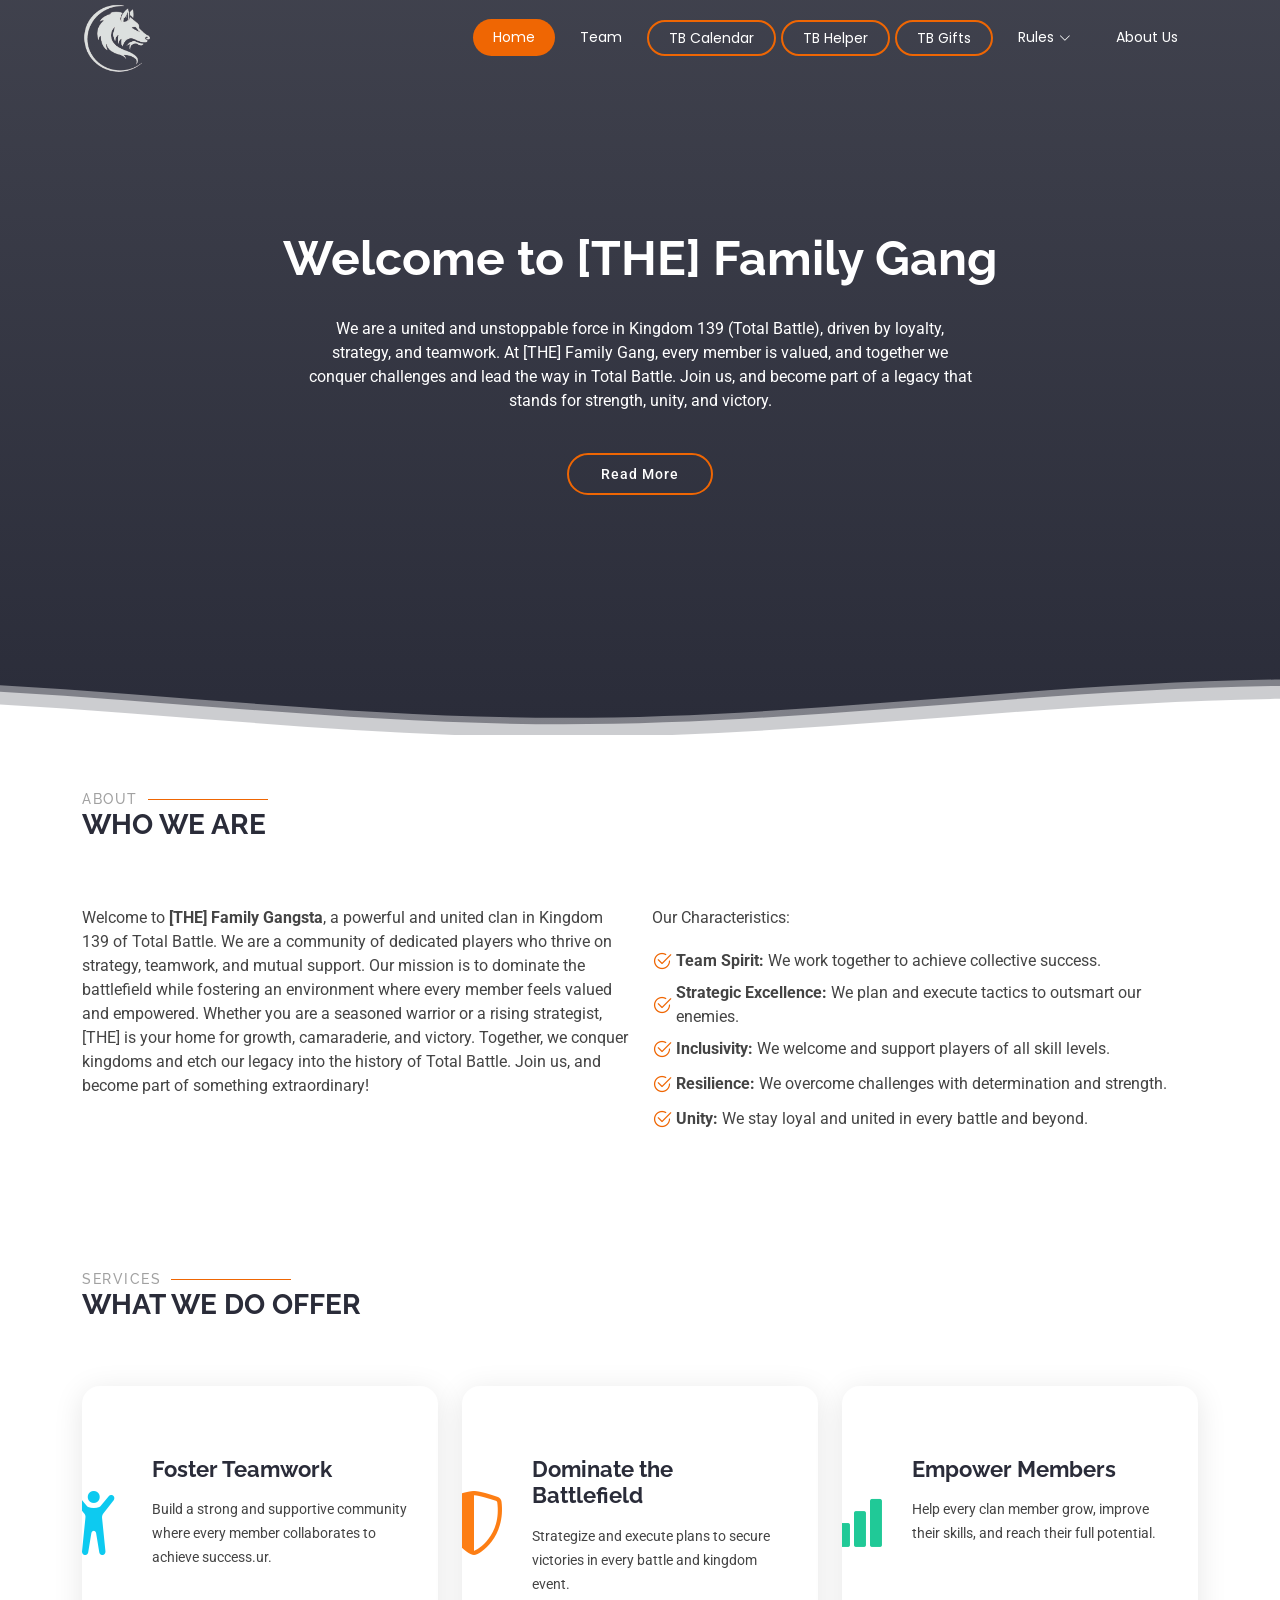
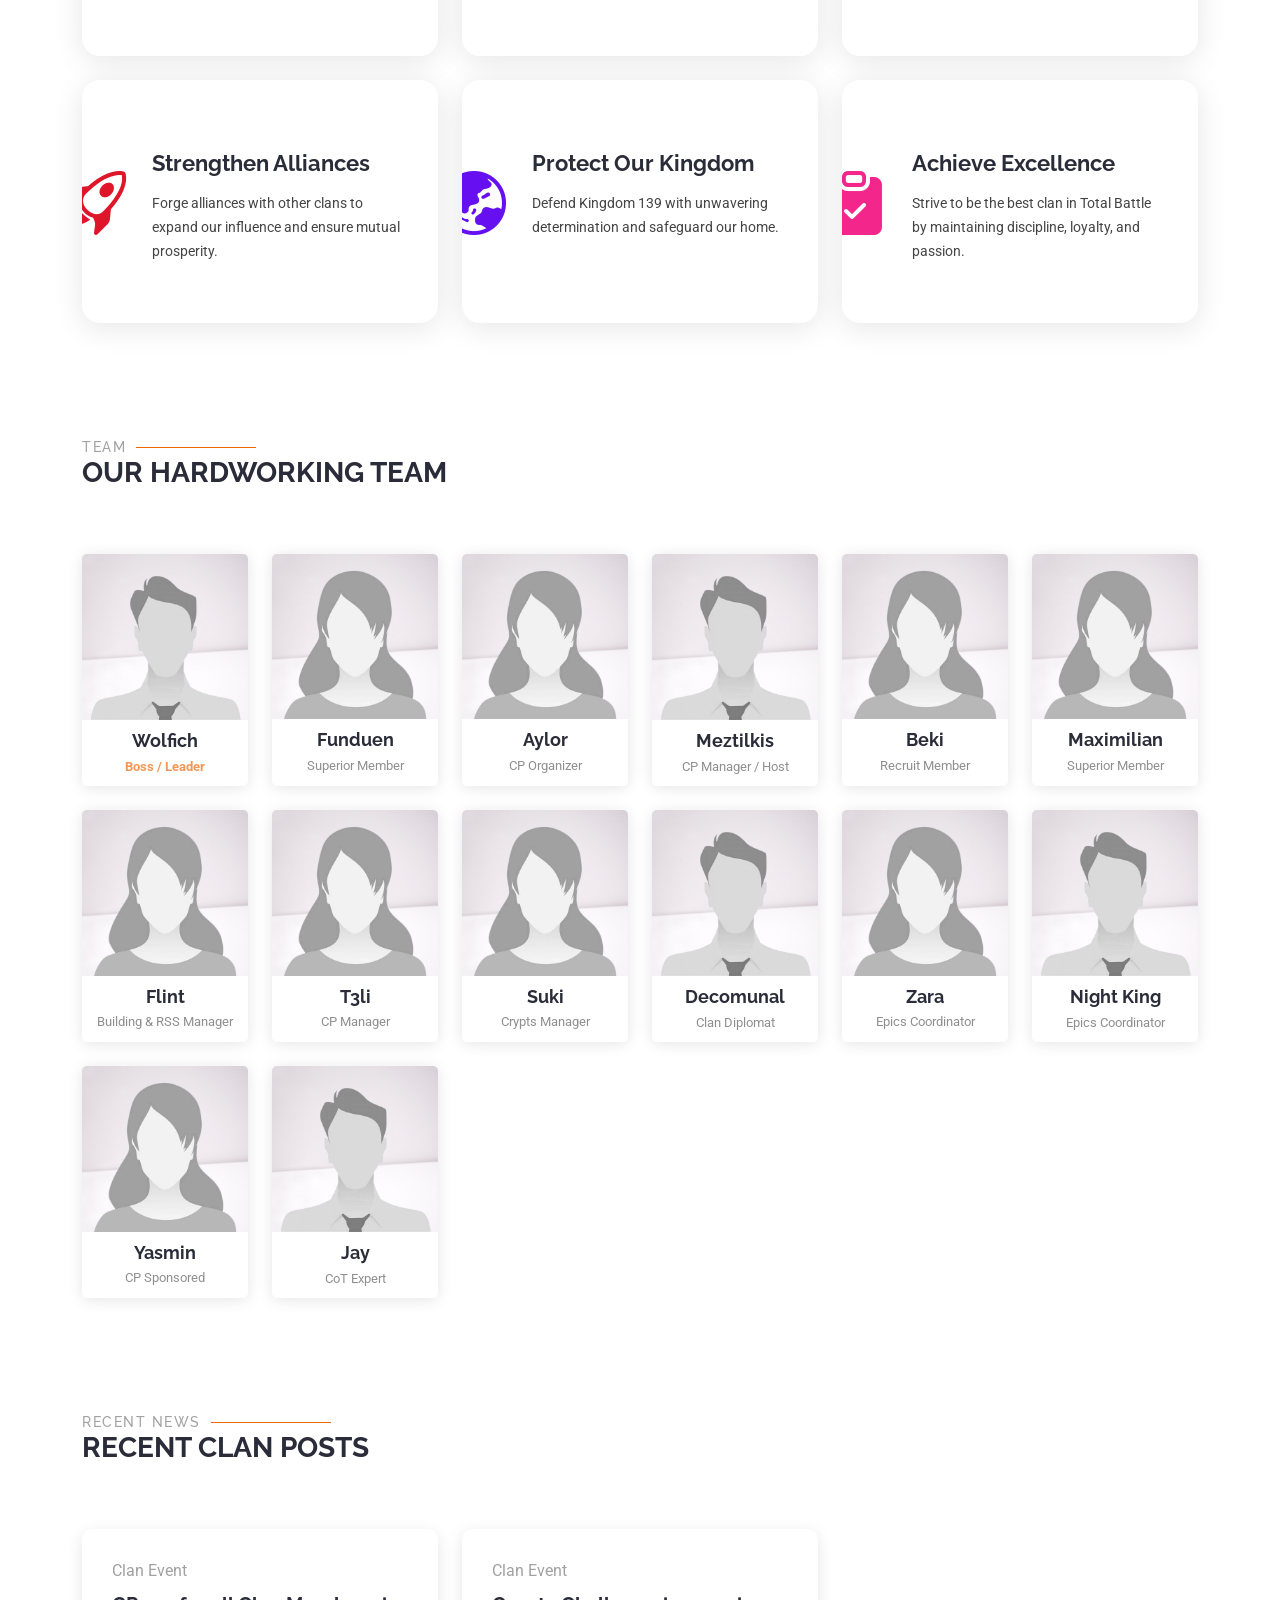
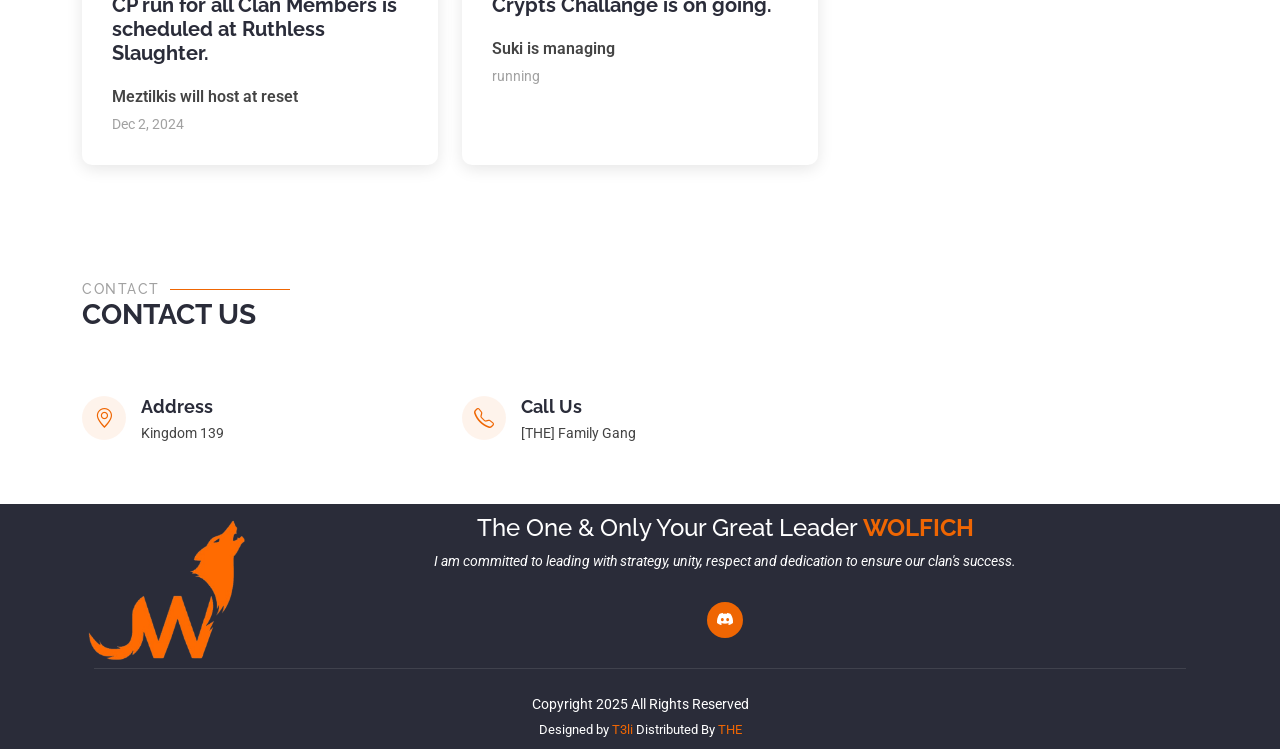
<file: index.html>
<!DOCTYPE html>
<html lang="en">

<head>
  <meta charset="utf-8">
  <meta content="width=device-width, initial-scale=1.0" name="viewport">
  <title>[THE] Family Gangsta</title>

  <!-- Favicons -->
  <link href="assets/img/favicon.png" rel="icon">

  <!-- Fonts -->
  <link href="https://fonts.googleapis.com" rel="preconnect">
  <link href="https://fonts.gstatic.com" rel="preconnect" crossorigin>
  <link href="https://fonts.googleapis.com/css2?family=Roboto:ital,wght@0,100;0,300;0,400;0,500;0,700;0,900;1,100;1,300;1,400;1,500;1,700;1,900&family=Poppins:ital,wght@0,100;0,200;0,300;0,400;0,500;0,600;0,700;0,800;0,900;1,100;1,200;1,300;1,400;1,500;1,600;1,700;1,800;1,900&family=Raleway:ital,wght@0,100;0,200;0,300;0,400;0,500;0,600;0,700;0,800;0,900;1,100;1,200;1,300;1,400;1,500;1,600;1,700;1,800;1,900&display=swap" rel="stylesheet">

  <!-- Vendor CSS Files -->
  <link href="assets/vendor/bootstrap/css/bootstrap.min.css" rel="stylesheet">
  <link href="assets/vendor/bootstrap-icons/bootstrap-icons.css" rel="stylesheet">
  <link href="assets/vendor/animate.css/animate.min.css" rel="stylesheet">

  <link href="assets/css/main.css" rel="stylesheet">
	
<script src="https://code.jquery.com/jquery-3.6.0.min.js"></script>  <!-- jQuery -->
</head>
<style>
.menubtn { line-height: 1.2;border: 2px solid var(--accent-color);}
</style>
<body class="index-page">

  <div id="menubar"></div>

  <main class="main">

    <!-- Hero Section -->
    <section id="hero" class="hero section dark-background">

      <div id="hero-carousel" data-bs-interval="5000" class="container carousel carousel-fade" data-bs-ride="carousel">

        <!-- Slide 1 -->
        <div class="carousel-item active">
          <div class="carousel-container">
            <h2 class="animate__animated animate__fadeInDown">Welcome to [THE] Family Gang</h2>
            <p class="animate__animated animate__fadeInUp">We are a united and unstoppable force in Kingdom 139 (Total Battle), driven by loyalty, strategy, and teamwork. At [THE] Family Gang, every member is valued, and together we conquer challenges and lead the way in Total Battle. Join us, and become part of a legacy that stands for strength, unity, and victory.</p>
            <a href="#about" class="btn-get-started animate__animated animate__fadeInUp scrollto">Read More</a>
          </div>
        </div>	
      </div>

      <svg class="hero-waves" xmlns="http://www.w3.org/2000/svg" xmlns:xlink="http://www.w3.org/1999/xlink" viewBox="0 24 150 28 " preserveAspectRatio="none">
        <defs>
          <path id="wave-path" d="M-160 44c30 0 58-18 88-18s 58 18 88 18 58-18 88-18 58 18 88 18 v44h-352z"></path>
        </defs>
        <g class="wave1">
          <use xlink:href="#wave-path" x="50" y="3"></use>
        </g>
        <g class="wave2">
          <use xlink:href="#wave-path" x="50" y="0"></use>
        </g>
        <g class="wave3">
          <use xlink:href="#wave-path" x="50" y="9"></use>
        </g>
      </svg>

    </section><!-- /Hero Section -->

    <!-- About Section -->
    <section id="about" class="about section">

      <!-- Section Title -->
      <div class="container section-title" data-aos="fade-up">
        <h2>About</h2>
        <p>Who we are</p>
      </div><!-- End Section Title -->

      <div class="container">

        <div class="row gy-4">
			
			<div class="col-lg-6" data-aos="fade-up" data-aos-delay="200">
            <p>Welcome to <b>[THE] Family Gangsta</b>, a powerful and united clan in Kingdom 139 of Total Battle. We are a community of dedicated players who thrive on strategy, teamwork, and mutual support. Our mission is to dominate the battlefield while fostering an environment where every member feels valued and empowered. Whether you are a seasoned warrior or a rising strategist, [THE] is your home for growth, camaraderie, and victory. Together, we conquer kingdoms and etch our legacy into the history of Total Battle. Join us, and become part of something extraordinary!</p>
            <!-- <a href="#" class="read-more"><span>Read More</span><i class="bi bi-arrow-right"></i></a>  -->
          </div>
			
          <div class="col-lg-6 content" data-aos="fade-up" data-aos-delay="100">
            <p>
              Our Characteristics:
            </p>
            <ul>
              <li><i class="bi bi-check2-circle"></i> <span><b>Team Spirit:</b> We work together to achieve collective success.</span></li>
              <li><i class="bi bi-check2-circle"></i> <span><b>Strategic Excellence:</b> We plan and execute tactics to outsmart our enemies.</span></li>
              <li><i class="bi bi-check2-circle"></i> <span><b>Inclusivity:</b> We welcome and support players of all skill levels.</span></li>
              <li><i class="bi bi-check2-circle"></i> <span><b>Resilience:</b> We overcome challenges with determination and strength.</span></li>
              <li><i class="bi bi-check2-circle"></i> <span><b>Unity:</b> We stay loyal and united in every battle and beyond.</span></li>
            </ul>
          </div>

          

        </div>

      </div>

    </section><!-- /About Section -->


    <!-- Services Section -->
    <section id="services" class="services section">

      <!-- Section Title -->
      <div class="container section-title" data-aos="fade-up">
        <h2>Services</h2>
        <p>What we do offer</p>
      </div><!-- End Section Title -->

      <div class="container">

        <div class="row gy-4">

          <div class="col-lg-4 col-md-6" data-aos="fade-up" data-aos-delay="100">
            <div class="service-item  position-relative">
              <div class="icon">
                <i class="bi bi-person-arms-up" style="color: #0dcaf0;"></i>
              </div>
              <a href="service-details.html" class="stretched-link">
                <h3>Foster Teamwork</h3>
              </a>
              <p>Build a strong and supportive community where every member collaborates to achieve success.ur.</p>
            </div>
          </div><!-- End Service Item -->

          <div class="col-lg-4 col-md-6" data-aos="fade-up" data-aos-delay="200">
            <div class="service-item position-relative">
              <div class="icon">
                <i class="bi bi-shield-shaded" style="color: #fd7e14;"></i>
              </div>
              <a href="service-details.html" class="stretched-link">
                <h3>Dominate the Battlefield</h3>
              </a>
              <p>Strategize and execute plans to secure victories in every battle and kingdom event.</p>
            </div>
          </div><!-- End Service Item -->

          <div class="col-lg-4 col-md-6" data-aos="fade-up" data-aos-delay="300">
            <div class="service-item position-relative">
              <div class="icon">
                <i class="bi bi-reception-4" style="color: #20c997;"></i>
              </div>
              <a href="service-details.html" class="stretched-link">
                <h3>Empower Members</h3>
              </a>
              <p>Help every clan member grow, improve their skills, and reach their full potential.</p>
            </div>
          </div><!-- End Service Item -->

          <div class="col-lg-4 col-md-6" data-aos="fade-up" data-aos-delay="400">
            <div class="service-item position-relative">
              <div class="icon">
                <i class="bi bi-rocket-takeoff" style="color: #df1529;"></i>
              </div>
              <a href="service-details.html" class="stretched-link">
                <h3>Strengthen Alliances</h3>
              </a>
              <p>Forge alliances with other clans to expand our influence and ensure mutual prosperity.</p>
            </div>
          </div><!-- End Service Item -->

          <div class="col-lg-4 col-md-6" data-aos="fade-up" data-aos-delay="500">
            <div class="service-item position-relative">
              <div class="icon">
                <i class="bi bi-globe-asia-australia" style="color: #6610f2;"></i>
              </div>
              <a href="service-details.html" class="stretched-link">
                <h3>Protect Our Kingdom</h3>
              </a>
              <p>Defend Kingdom 139 with unwavering determination and safeguard our home.</p>
            </div>
          </div><!-- End Service Item -->

          <div class="col-lg-4 col-md-6" data-aos="fade-up" data-aos-delay="600">
            <div class="service-item position-relative">
              <div class="icon">
                <i class="bi bi-clipboard-check-fill" style="color: #f3268c;"></i>
              </div>
              <a href="service-details.html" class="stretched-link">
                <h3>Achieve Excellence</h3>
              </a>
              <p>Strive to be the best clan in Total Battle by maintaining discipline, loyalty, and passion.</p>
            </div>
          </div><!-- End Service Item -->

        </div>

      </div>

    </section><!-- /Services Section -->

   

    
    <!-- Team Section -->
    <section id="team" class="team section">

      <!-- Section Title -->
      <div class="container section-title" data-aos="fade-up">
        <h2>Team</h2>
        <p>Our Hardworking Team</p>
      </div><!-- End Section Title -->

      <div class="container">

        <div class="row gy-4">

          <div class="col-lg-2 col-md-6 d-flex align-items-stretch" data-aos="fade-up" data-aos-delay="100">
            <div class="team-member">
              <div class="member-img">
                <img src="assets/img/team/1.png" class="img-fluid" alt="">
              </div>
              <div class="member-info">
                <h4>Wolfich</h4>
                <span style="color:#ef6603ad"><b>Boss / Leader</b></span>
              </div>
            </div>
          </div><!-- End Team Member -->

          <div class="col-lg-2 col-md-6 d-flex align-items-stretch" data-aos="fade-up" data-aos-delay="200">
            <div class="team-member">
              <div class="member-img">
                <img src="assets/img/team/2.png" class="img-fluid" alt="">
              </div>
              <div class="member-info">
                <h4>Funduen</h4>
                <span>Superior Member</span>
              </div>
            </div>
          </div><!-- End Team Member -->

          <div class="col-lg-2 col-md-6 d-flex align-items-stretch" data-aos="fade-up" data-aos-delay="300">
            <div class="team-member">
              <div class="member-img">
                <img src="assets/img/team/2.png" class="img-fluid" alt="">
              </div>
              <div class="member-info">
                <h4>Aylor</h4>
                <span>CP Organizer</span>
              </div>
            </div>
          </div><!-- End Team Member -->

          <div class="col-lg-2 col-md-6 d-flex align-items-stretch" data-aos="fade-up" data-aos-delay="400">
            <div class="team-member">
              <div class="member-img">
                <img src="assets/img/team/1.png" class="img-fluid" alt="">
              </div>
              <div class="member-info">
                <h4>Meztilkis</h4>
                <span>CP Manager / Host</span>
              </div>
            </div>
          </div><!-- End Team Member -->
		  <div class="col-lg-2 col-md-6 d-flex align-items-stretch" data-aos="fade-up" data-aos-delay="400">
            <div class="team-member">
              <div class="member-img">
                <img src="assets/img/team/2.png" class="img-fluid" alt="">
              </div>
              <div class="member-info">
                <h4>Beki</h4>
                <span>Recruit Member</span>
              </div>
            </div>
          </div><!-- End Team Member -->
		  <div class="col-lg-2 col-md-6 d-flex align-items-stretch" data-aos="fade-up" data-aos-delay="400">
            <div class="team-member">
              <div class="member-img">
                <img src="assets/img/team/2.png" class="img-fluid" alt="">
              </div>
              <div class="member-info">
                <h4>Maximilian</h4>
                <span>Superior Member</span>
              </div>
            </div>
          </div><!-- End Team Member -->
		  <div class="col-lg-2 col-md-6 d-flex align-items-stretch" data-aos="fade-up" data-aos-delay="400">
            <div class="team-member">
              <div class="member-img">
                <img src="assets/img/team/2.png" class="img-fluid" alt="">
              </div>
              <div class="member-info">
                <h4>Flint</h4>
                <span>Building & RSS Manager</span>
              </div>
            </div>
          </div><!-- End Team Member -->
		  <div class="col-lg-2 col-md-6 d-flex align-items-stretch" data-aos="fade-up" data-aos-delay="400">
            <div class="team-member">
              <div class="member-img">
                <img src="assets/img/team/2.png" class="img-fluid" alt="">
              </div>
              <div class="member-info">
                <h4>T3li</h4>
                <span>CP Manager</span>
              </div>
            </div>
          </div><!-- End Team Member -->
		  <div class="col-lg-2 col-md-6 d-flex align-items-stretch" data-aos="fade-up" data-aos-delay="400">
            <div class="team-member">
              <div class="member-img">
                <img src="assets/img/team/2.png" class="img-fluid" alt="">
              </div>
              <div class="member-info">
                <h4>Suki</h4>
                <span>Crypts Manager</span>
              </div>
            </div>
          </div><!-- End Team Member -->
		  <div class="col-lg-2 col-md-6 d-flex align-items-stretch" data-aos="fade-up" data-aos-delay="400">
            <div class="team-member">
              <div class="member-img">
                <img src="assets/img/team/1.png" class="img-fluid" alt="">
              </div>
              <div class="member-info">
                <h4>Decomunal</h4>
                <span>Clan Diplomat</span>
              </div>
            </div>
          </div><!-- End Team Member -->
		  <div class="col-lg-2 col-md-6 d-flex align-items-stretch" data-aos="fade-up" data-aos-delay="400">
            <div class="team-member">
              <div class="member-img">
                <img src="assets/img/team/2.png" class="img-fluid" alt="">
              </div>
              <div class="member-info">
                <h4>Zara</h4>
                <span>Epics Coordinator</span>
              </div>
            </div>
          </div><!-- End Team Member -->
		  <div class="col-lg-2 col-md-6 d-flex align-items-stretch" data-aos="fade-up" data-aos-delay="400">
            <div class="team-member">
              <div class="member-img">
                <img src="assets/img/team/1.png" class="img-fluid" alt="">
              </div>
              <div class="member-info">
                <h4>Night King</h4>
                <span>Epics Coordinator</span>
              </div>
            </div>
          </div><!-- End Team Member -->
		  <div class="col-lg-2 col-md-6 d-flex align-items-stretch" data-aos="fade-up" data-aos-delay="400">
            <div class="team-member">
              <div class="member-img">
                <img src="assets/img/team/2.png" class="img-fluid" alt="">
              </div>
              <div class="member-info">
                <h4>Yasmin</h4>
                <span>CP Sponsored</span>
              </div>
            </div>
          </div><!-- End Team Member -->
		  <div class="col-lg-2 col-md-6 d-flex align-items-stretch" data-aos="fade-up" data-aos-delay="400">
            <div class="team-member">
              <div class="member-img">
                <img src="assets/img/team/1.png" class="img-fluid" alt="">
              </div>
              <div class="member-info">
                <h4>Jay</h4>
                <span>CoT Expert</span>
              </div>
            </div>
          </div><!-- End Team Member -->

        </div>

      </div>

    </section><!-- /Team Section -->

    <!-- Recent Posts Section -->
    <section id="recent-news" class="recent-posts section">

      <!-- Section Title -->
      <div class="container section-title" data-aos="fade-up">
        <h2>Recent News</h2>
        <p>Recent Clan Posts<br></p>
      </div><!-- End Section Title -->

      <div class="container">

        <div class="row gy-4">

          <div class="col-xl-4 col-md-6" data-aos="fade-up" data-aos-delay="100">
            <article>

              
              <p class="post-category">Clan Event</p>

              <h2 class="title">
                <a href="blog-details.html">CP run for all Clan Members is scheduled at Ruthless Slaughter.</a>
              </h2>

              <div class="d-flex align-items-center">
                
                <div class="post-meta align-items-center">
                  <p class="post-author">Meztilkis will host at reset</p>
                  <p class="post-date">
                    <time datetime="2022-01-01">Dec 2, 2024</time>
                  </p>
                </div>
              </div>

            </article>
          </div><!-- End post list item -->

          <div class="col-xl-4 col-md-6" data-aos="fade-up" data-aos-delay="200">
            <article>

              <p class="post-category">Clan Event</p>

              <h2 class="title">
                <a href="blog-details.html">Crypts Challange is on going.</a>
              </h2>

              <div class="d-flex align-items-center">
                <div class="post-meta">
                  <p class="post-author">Suki is managing</p>
                  <p class="post-date">
                    <time datetime="2022-01-01">running</time>
                  </p>
                </div>
              </div>

            </article>
          </div><!-- End post list item -->


        </div><!-- End recent posts list -->

      </div>

    </section><!-- /Recent Posts Section -->

    <!-- Contact Section -->
    <section id="contact" class="contact section">

      <!-- Section Title -->
      <div class="container section-title" data-aos="fade-up">
        <h2>Contact</h2>
        <p>Contact Us</p>
      </div><!-- End Section Title -->

      <div class="container" data-aos="fade" data-aos-delay="100">

        <div class="row gy-4">

          <div class="col-lg-4">
            <div class="info-item d-flex" data-aos="fade-up" data-aos-delay="200">
              <i class="bi bi-geo-alt flex-shrink-0"></i>
              <div>
                <h3>Address</h3>
                <p>Kingdom 139</p>
              </div>
            </div><!-- End Info Item -->
          </div><!-- End Contact Form -->
		   <div class="col-lg-4">
		   <div class="info-item d-flex" data-aos="fade-up" data-aos-delay="300">
              <i class="bi bi-telephone flex-shrink-0"></i>
              <div>
                <h3>Call Us</h3>
                <p>[THE] Family Gang</p>
              </div>
            </div><!-- End Info Item -->
		   </div>
		   

        </div>

      </div>

    </section><!-- /Contact Section -->

  </main>

  <div id="footer"></div>

  <!-- Scroll Top -->
  <a href="#" id="scroll-top" class="scroll-top d-flex align-items-center justify-content-center"><i class="bi bi-arrow-up-short"></i></a>

  <!-- Preloader -->


  <!-- Vendor JS Files -->
  <script src="assets/vendor/bootstrap/js/bootstrap.bundle.min.js"></script>
  <script src="assets/vendor/glightbox/js/glightbox.min.js"></script>
  <!-- Main JS File -->
  <script src="assets/js/main.js"></script>
<script>
        $(document).ready(function() {
            // Load header.html into the #header div
            $('#menubar').load('menubar.html');

            // Load footer.html into the #footer div
            $('#footer').load('footer.html');
        });
    </script>
</body>

</html>
</file>
<file: assets/css/main.css>
/* Fonts */
:root {
  --default-font: "Roboto",  system-ui, -apple-system, "Segoe UI", Roboto, "Helvetica Neue", Arial, "Noto Sans", "Liberation Sans", sans-serif, "Apple Color Emoji", "Segoe UI Emoji", "Segoe UI Symbol", "Noto Color Emoji";
  --heading-font: "Raleway",  sans-serif;
  --nav-font: "Poppins",  sans-serif;
}

/* Global Colors - The following color variables are used throughout the website. Updating them here will change the color scheme of the entire website */
:root { 
  --background-color: #ffffff; /* Background color for the entire website, including individual sections */
  --default-color: #444444; /* Default color used for the majority of the text content across the entire website */
  --heading-color: #2a2c39; /* Color for headings, subheadings and title throughout the website */
  --accent-color: #ef6603; /* Accent color that represents your brand on the website. It's used for buttons, links, and other elements that need to stand out */
  --surface-color: #ffffff; /* The surface color is used as a background of boxed elements within sections, such as cards, icon boxes, or other elements that require a visual separation from the global background. */
  --contrast-color: #ffffff; /* Contrast color for text, ensuring readability against backgrounds of accent, heading, or default colors. */
}

/* Nav Menu Colors - The following color variables are used specifically for the navigation menu. They are separate from the global colors to allow for more customization options */
:root {
  --nav-color: #ffffff;  /* The default color of the main navmenu links */
  --nav-hover-color: #ef6603; /* Applied to main navmenu links when they are hovered over or active */
  --nav-mobile-background-color: #ffffff; /* Used as the background color for mobile navigation menu */
  --nav-dropdown-background-color: #ffffff; /* Used as the background color for dropdown items that appear when hovering over primary navigation items */
  --nav-dropdown-color: #060606; /* Used for navigation links of the dropdown items in the navigation menu. */
  --nav-dropdown-hover-color: #ef6603; /* Similar to --nav-hover-color, this color is applied to dropdown navigation links when they are hovered over. */
}

/* Color Presets - These classes override global colors when applied to any section or element, providing reuse of the sam color scheme. */

.light-background {
  --background-color: #f9f9f9;
  --surface-color: #ffffff;
}

.dark-background {
  --background-color: #2a2c39;
  --default-color: #ffffff;
  --heading-color: #ffffff;
  --surface-color: #404356;
  --contrast-color: #ffffff;
}

/* Smooth scroll */
:root {
  scroll-behavior: smooth;
}

/*--------------------------------------------------------------
# General Styling & Shared Classes
--------------------------------------------------------------*/
body {
  color: var(--default-color);
  background-color: var(--background-color);
  font-family: var(--default-font);
}

a {
  color: var(--accent-color);
  text-decoration: none;
  transition: 0.3s;
}

a:hover {
  color: color-mix(in srgb, var(--accent-color), transparent 25%);
  text-decoration: none;
}

h1,
h2,
h3,
h4,
h5,
h6 {
  color: var(--heading-color);
  font-family: var(--heading-font);
}

/* PHP Email Form Messages
------------------------------*/
.php-email-form .error-message {
  display: none;
  background: #df1529;
  color: #ffffff;
  text-align: left;
  padding: 15px;
  margin-bottom: 24px;
  font-weight: 600;
}

.php-email-form .sent-message {
  display: none;
  color: #ffffff;
  background: #059652;
  text-align: center;
  padding: 15px;
  margin-bottom: 24px;
  font-weight: 600;
}

.php-email-form .loading {
  display: none;
  background: var(--surface-color);
  text-align: center;
  padding: 15px;
  margin-bottom: 24px;
}

.php-email-form .loading:before {
  content: "";
  display: inline-block;
  border-radius: 50%;
  width: 24px;
  height: 24px;
  margin: 0 10px -6px 0;
  border: 3px solid var(--accent-color);
  border-top-color: var(--surface-color);
  animation: php-email-form-loading 1s linear infinite;
}

@keyframes php-email-form-loading {
  0% {
    transform: rotate(0deg);
  }

  100% {
    transform: rotate(360deg);
  }
}

/*--------------------------------------------------------------
# Global Header
--------------------------------------------------------------*/
.header {
  --background-color: rgba(255, 255, 255, 0);
  --heading-color: #ffffff;
  color: var(--default-color);
  background-color: var(--background-color);
  padding: 3px 0;
  transition: all 0.5s;
  z-index: 997;
}

.header .logo {
  line-height: 1;
}

.header .logo img {
  max-height: 70px;
  margin-right: 8px;
}

.header .logo h1 {
  font-size: 30px;
  margin: 0;
  font-weight: 700;
  color: var(--heading-color);
}

.scrolled .header {
  box-shadow: 0px 0 18px rgba(0, 0, 0, 0.1);
}

/* Global Header on Scroll
------------------------------*/
.scrolled .header {
  --background-color: rgba(42, 44, 57, 0.9);
}

/*--------------------------------------------------------------
# Navigation Menu
--------------------------------------------------------------*/
/* Navmenu - Desktop */
@media (min-width: 1200px) {
  .navmenu {
    padding: 0;
  }

  .navmenu ul {
    margin: 0;
    padding: 0;
    display: flex;
    list-style: none;
    align-items: center;
  }

  .navmenu li {
    position: relative;
    margin-left: 5px;
  }

  .navmenu a,
  .navmenu a:focus {
    color: var(--nav-color);
    padding: 8px 20px;
    font-size: 14px;
    font-family: var(--nav-font);
    font-weight: 400;
    display: flex;
    align-items: center;
    justify-content: space-between;
    white-space: nowrap;
    transition: 0.3s;
    border-radius: 50px;
  }

  .navmenu a i,
  .navmenu a:focus i {
    font-size: 12px;
    line-height: 0;
    margin-left: 5px;
    transition: 0.3s;
  }

  .navmenu li:hover>a,
  .navmenu .active,
  .navmenu .active:focus {
    background-color: var(--nav-hover-color);
  }

  .navmenu .dropdown ul {
    margin: 0;
    padding: 10px 0;
    background: var(--nav-dropdown-background-color);
    display: block;
    position: absolute;
    visibility: hidden;
    left: 0;
    top: 130%;
    opacity: 0;
    transition: 0.3s;
    border-radius: 15px;
    z-index: 99;
    box-shadow: 0px 0px 30px rgba(0, 0, 0, 0.1);
  }

  .navmenu .dropdown ul li {
    min-width: 200px;
    margin-left: 0;
  }

  .navmenu .dropdown ul a {
    padding: 10px 20px;
    font-size: 15px;
    text-transform: none;
    color: var(--nav-dropdown-color);
  }

  .navmenu .dropdown ul a i {
    font-size: 12px;
  }

  .navmenu .dropdown ul a:hover,
  .navmenu .dropdown ul .active:hover,
  .navmenu .dropdown ul li:hover>a {
    background-color: transparent;
    color: var(--nav-hover-color);
  }

  .navmenu .dropdown:hover>ul {
    opacity: 1;
    top: 105%;
    visibility: visible;
  }

  .navmenu .dropdown .dropdown ul {
    top: 0;
    left: -90%;
    visibility: hidden;
  }

  .navmenu .dropdown .dropdown:hover>ul {
    opacity: 1;
    top: 0;
    left: -100%;
    visibility: visible;
  }
}

/* Navmenu - Mobile */
@media (max-width: 1199px) {
  .mobile-nav-toggle {
    color: var(--nav-color);
    font-size: 28px;
    line-height: 0;
    margin-right: 10px;
    cursor: pointer;
    transition: color 0.3s;
  }

  .navmenu {
    padding: 0;
    z-index: 9997;
  }

  .navmenu ul {
    display: none;
    list-style: none;
    position: absolute;
    inset: 60px 20px 20px 20px;
    padding: 10px 0;
    margin: 0;
    border-radius: 6px;
    background-color: var(--nav-mobile-background-color);
    overflow-y: auto;
    transition: 0.3s;
    z-index: 9998;
    box-shadow: 0px 0px 30px rgba(0, 0, 0, 0.1);
  }

  .navmenu a,
  .navmenu a:focus {
    color: var(--nav-dropdown-color);
    padding: 8px 10px;
    font-family: var(--nav-font);
    font-size: 17px;
    font-weight: 500;
    display: flex;
    align-items: center;
    justify-content: space-between;
    white-space: nowrap;
    transition: 0.3s;
  }

  .navmenu a i,
  .navmenu a:focus i {
    font-size: 12px;
    line-height: 0;
    margin-left: 5px;
    width: 30px;
    height: 30px;
    display: flex;
    align-items: center;
    justify-content: center;
    border-radius: 50%;
    transition: 0.3s;
    background-color: color-mix(in srgb, var(--accent-color), transparent 90%);
  }

  .navmenu a i:hover,
  .navmenu a:focus i:hover {
    background-color: var(--accent-color);
    color: var(--contrast-color);
  }

  .navmenu a:hover,
  .navmenu .active,
  .navmenu .active:focus {
    color: var(--nav-dropdown-hover-color);
  }

  .navmenu .active i,
  .navmenu .active:focus i {
    background-color: var(--accent-color);
    color: var(--contrast-color);
    transform: rotate(180deg);
  }

  .navmenu .dropdown ul {
    position: static;
    display: none;
    z-index: 99;
    padding: 10px 0;
    margin: 10px 20px;
    background-color: var(--nav-dropdown-background-color);
    border: 1px solid color-mix(in srgb, var(--default-color), transparent 90%);
    box-shadow: none;
    transition: all 0.5s ease-in-out;
  }

  .navmenu .dropdown ul ul {
    background-color: rgba(33, 37, 41, 0.1);
  }

  .navmenu .dropdown>.dropdown-active {
    display: block;
    background-color: rgba(33, 37, 41, 0.03);
  }

  .mobile-nav-active {
    overflow: hidden;
  }

  .mobile-nav-active .mobile-nav-toggle {
    color: #fff;
    position: absolute;
    font-size: 32px;
    top: 15px;
    right: 15px;
    margin-right: 0;
    z-index: 9999;
  }

  .mobile-nav-active .navmenu {
    position: fixed;
    overflow: hidden;
    inset: 0;
    background: rgba(33, 37, 41, 0.8);
    transition: 0.3s;
  }

  .mobile-nav-active .navmenu>ul {
    display: block;
  }
}

/*--------------------------------------------------------------
# Global Footer
--------------------------------------------------------------*/
.footer {
  color: var(--default-color);
  background-color: var(--background-color);
  font-size: 14px;
  text-align: center;
  padding: 10px 0;
  position: relative;
}

.footer h3 {
  font-size: 36px;
  font-weight: 700;
  position: relative;
  padding: 0;
  margin: 0 0 15px 0;
}

.footer p {
  font-size: 15;
  font-style: italic;
  padding: 0;
  margin: 0 0 30px 0;
}

.footer .social-links {
  margin: 0 0 30px 0;
}

.footer .social-links a {
  font-size: 16px;
  display: flex;
  align-items: center;
  justify-content: center;
  background: var(--accent-color);
  color: var(--contrast-color);
  line-height: 1;
  margin: 0 4px;
  border-radius: 50%;
  text-align: center;
  width: 36px;
  height: 36px;
  transition: 0.3s;
}

.footer .social-links a:hover {
  background: color-mix(in srgb, var(--accent-color), transparent 20%);
  text-decoration: none;
}

.footer .copyright {
  padding-top: 25px;
  border-top: 1px solid color-mix(in srgb, var(--default-color), transparent 90%);
}

.footer .credits {
  font-size: 13px;
  padding-top: 5px;
}

/*--------------------------------------------------------------
# Preloader
--------------------------------------------------------------*/
#preloader {
  position: fixed;
  inset: 0;
  z-index: 9999;
  overflow: hidden;
  background-color: var(--background-color);
  transition: all 0.6s ease-out;
  width: 100%;
  height: 100vh;
}

#preloader:before,
#preloader:after {
  content: "";
  position: absolute;
  border: 4px solid var(--accent-color);
  border-radius: 50%;
  animation: animate-preloader 2s cubic-bezier(0, 0.2, 0.8, 1) infinite;
}

#preloader:after {
  animation-delay: -0.5s;
}

@keyframes animate-preloader {
  0% {
    width: 10px;
    height: 10px;
    top: calc(50% - 5px);
    left: calc(50% - 5px);
    opacity: 1;
  }

  100% {
    width: 72px;
    height: 72px;
    top: calc(50% - 36px);
    left: calc(50% - 36px);
    opacity: 0;
  }
}

/*--------------------------------------------------------------
# Scroll Top Button
--------------------------------------------------------------*/
.scroll-top {
  position: fixed;
  visibility: hidden;
  opacity: 0;
  right: 15px;
  bottom: -15px;
  z-index: 99999;
  background-color: var(--accent-color);
  width: 44px;
  height: 44px;
  border-radius: 50px;
  transition: all 0.4s;
}

.scroll-top i {
  font-size: 24px;
  color: var(--contrast-color);
  line-height: 0;
}

.scroll-top:hover {
  background-color: color-mix(in srgb, var(--accent-color), transparent 20%);
  color: var(--contrast-color);
}

.scroll-top.active {
  visibility: visible;
  opacity: 1;
  bottom: 15px;
}

/*--------------------------------------------------------------
# Disable aos animation delay on mobile devices
--------------------------------------------------------------*/
@media screen and (max-width: 768px) {
  [data-aos-delay] {
    transition-delay: 0 !important;
  }
}

/*--------------------------------------------------------------
# Global Page Titles & Breadcrumbs
--------------------------------------------------------------*/
.page-title {
  color: var(--default-color);
  background-color: var(--background-color);
  background-size: cover;
  background-position: center;
  background-repeat: no-repeat;
  padding: 120px 0 20px 0;
  text-align: center;
  position: relative;
}

.page-title:before {
  content: "";
  background-color: color-mix(in srgb, var(--background-color), transparent 50%);
  position: absolute;
  inset: 0;
}

.page-title h1 {
  font-size: 42px;
  font-weight: 700;
  margin-bottom: 10px;
}

.page-title .breadcrumbs ol {
  display: flex;
  flex-wrap: wrap;
  list-style: none;
  justify-content: center;
  padding: 0;
  margin: 0;
  font-size: 16px;
  font-weight: 400;
}

.page-title .breadcrumbs ol li+li {
  padding-left: 10px;
}

.page-title .breadcrumbs ol li+li::before {
  content: "/";
  display: inline-block;
  padding-right: 10px;
  color: color-mix(in srgb, var(--default-color), transparent 50%);
}

/*--------------------------------------------------------------
# Global Sections
--------------------------------------------------------------*/
section,
.section {
  color: var(--default-color);
  background-color: var(--background-color);
  padding: 60px 0;
  scroll-margin-top: 77px;
  overflow: clip;
}

/*--------------------------------------------------------------
# Global Section Titles
--------------------------------------------------------------*/
.section-title {
  padding-bottom: 60px;
  position: relative;
}

.section-title h2 {
  font-size: 14px;
  font-weight: 500;
  padding: 0;
  line-height: 1px;
  margin: 0;
  letter-spacing: 1.5px;
  text-transform: uppercase;
  color: color-mix(in srgb, var(--default-color), transparent 50%);
  position: relative;
}

.section-title h2::after {
  content: "";
  width: 120px;
  height: 1px;
  display: inline-block;
  background: var(--accent-color);
  margin: 4px 10px;
}

.section-title p {
  color: var(--heading-color);
  margin: 0;
  font-size: 28px;
  font-weight: 700;
  text-transform: uppercase;
  font-family: var(--heading-font);
}

/*--------------------------------------------------------------
# Hero Section
--------------------------------------------------------------*/
.hero {
  width: 100%;
  overflow: hidden;
  position: relative;
  background: linear-gradient(0deg, var(--background-color) 0%, color-mix(in srgb, var(--background-color) 90%, white 10%) 100%);
  padding: 0;
  display: flex;
  flex-direction: column;
  justify-content: end;
  align-items: center;
}

.hero .carousel-container {
  display: flex;
  justify-content: center;
  align-items: center;
  flex-direction: column;
  text-align: center;
  position: relative;
  min-height: 75vh;
  padding-top: 60px;
}

.hero h2 {
  margin-bottom: 30px;
  font-size: 48px;
  font-weight: 700;
}

.hero h2 span {
  text-decoration: underline;
}

.hero p {
  max-width: 80%;
  animation-delay: 0.4s;
  margin: 0 auto 30px auto;
}

.hero .carousel-control-prev,
.hero .carousel-control-next {
  width: 10%;
}

.hero .carousel-control-next-icon,
.hero .carousel-control-prev-icon {
  background: none;
  font-size: 48px;
  line-height: 1;
  width: auto;
  height: auto;
}

.hero .btn-get-started {
  font-weight: 500;
  font-size: 14px;
  letter-spacing: 1px;
  display: inline-block;
  padding: 12px 32px;
  border-radius: 50px;
  transition: 0.5s;
  line-height: 1;
  margin: 10px;
  animation-delay: 0.8s;
  color: var(--default-color);
  border: 2px solid var(--accent-color);
}

.hero .btn-get-started:hover {
  background: var(--accent-color);
  color: var(--contrast-color);
  text-decoration: none;
}

@media (min-width: 1024px) {
  .hero p {
    max-width: 60%;
  }

  .hero .carousel-control-prev,
  .hero .carousel-control-next {
    width: 5%;
  }
}

@media (max-width: 768px) {
  .hero .carousel-container {
    min-height: 90vh;
  }

  .hero h2 {
    font-size: 28px;
  }
}

.hero .hero-waves {
  display: block;
  width: 100%;
  height: 60px;
  position: relative;
}

.hero .wave1 use {
  animation: move-forever1 10s linear infinite;
  animation-delay: -2s;
  fill: var(--default-color);
  opacity: 0.6;
}

.hero .wave2 use {
  animation: move-forever2 8s linear infinite;
  animation-delay: -2s;
  fill: var(--default-color);
  opacity: 0.4;
}

.hero .wave3 use {
  animation: move-forever3 6s linear infinite;
  animation-delay: -2s;
  fill: var(--default-color);
}

@keyframes move-forever1 {
  0% {
    transform: translate(85px, 0%);
  }

  100% {
    transform: translate(-90px, 0%);
  }
}

@keyframes move-forever2 {
  0% {
    transform: translate(-90px, 0%);
  }

  100% {
    transform: translate(85px, 0%);
  }
}

@keyframes move-forever3 {
  0% {
    transform: translate(-90px, 0%);
  }

  100% {
    transform: translate(85px, 0%);
  }
}

/*--------------------------------------------------------------
# About Section
--------------------------------------------------------------*/
.about ul {
  list-style: none;
  padding: 0;
}

.about ul li {
  padding-bottom: 5px;
  display: flex;
  align-items: center;
}

.about ul i {
  font-size: 20px;
  padding-right: 4px;
  color: var(--accent-color);
}

.about .read-more {
  background: var(--accent-color);
  color: var(--contrast-color);
  font-family: var(--heading-font);
  font-weight: 500;
  font-size: 16px;
  letter-spacing: 1px;
  padding: 10px 28px;
  border-radius: 5px;
  transition: 0.3s;
  display: inline-flex;
  align-items: center;
  justify-content: center;
}

.about .read-more i {
  font-size: 18px;
  margin-left: 5px;
  line-height: 0;
  transition: 0.3s;
}

.about .read-more:hover {
  background: color-mix(in srgb, var(--accent-color), transparent 20%);
}

.about .read-more:hover i {
  transform: translate(5px, 0);
}

/*--------------------------------------------------------------
# Features Section
--------------------------------------------------------------*/
.features .nav-tabs {
  border: 0;
}

.features .nav-link {
  background-color: var(--surface-color);
  color: var(--heading-color);
  border: 1px solid color-mix(in srgb, var(--default-color), transparent 85%);
  padding: 15px 20px;
  transition: 0.3s;
  border-radius: 0;
  display: flex;
  align-items: center;
  justify-content: center;
  cursor: pointer;
  height: 100%;
}

.features .nav-link i {
  padding-right: 15px;
  font-size: 48px;
}

.features .nav-link h4 {
  font-size: 18px;
  font-weight: 600;
  margin: 0;
}

.features .nav-link:hover {
  color: var(--accent-color);
  border-color: var(--accent-color);
}

.features .nav-link.active {
  background: var(--accent-color);
  color: var(--contrast-color);
  border-color: var(--accent-color);
}

.features .nav-link.active h4 {
  color: var(--contrast-color);
}

@media (max-width: 768px) {
  .features .nav-link i {
    padding: 0;
    line-height: 1;
    font-size: 36px;
  }
}

@media (max-width: 575px) {
  .features .nav-link {
    padding: 15px;
  }

  .features .nav-link i {
    font-size: 24px;
  }
}

.features .tab-content {
  margin-top: 30px;
}

.features .tab-pane h3 {
  color: var(--heading-color);
  font-weight: 700;
  font-size: 26px;
}

.features .tab-pane ul {
  list-style: none;
  padding: 0;
}

.features .tab-pane ul li {
  padding-bottom: 10px;
}

.features .tab-pane ul i {
  font-size: 20px;
  padding-right: 4px;
  color: var(--accent-color);
}

.features .tab-pane p:last-child {
  margin-bottom: 0;
}

/*--------------------------------------------------------------
# Call To Action Section
--------------------------------------------------------------*/
.call-to-action {
  padding: 80px 0;
  position: relative;
  clip-path: inset(0);
}

.call-to-action .container {
  position: relative;
  z-index: 3;
}

.call-to-action h3 {
  color: var(--default-color);
  font-size: 28px;
  font-weight: 700;
}

.call-to-action p {
  color: var(--default-color);
}

.call-to-action .cta-btn {
  font-family: var(--heading-font);
  font-weight: 500;
  font-size: 16px;
  letter-spacing: 1px;
  display: inline-block;
  padding: 12px 40px;
  border-radius: 50px;
  transition: 0.5s;
  margin: 10px;
  background: var(--accent-color);
  color: var(--contrast-color);
}

.call-to-action .cta-btn:hover {
  background: color-mix(in srgb, var(--accent-color) 90%, white 15%);
}

/*--------------------------------------------------------------
# Services Section
--------------------------------------------------------------*/
.services .service-item {
  background-color: var(--surface-color);
  box-shadow: 0 5px 30px 0 rgba(0, 0, 0, 0.1);
  padding: 60px 30px 60px 70px;
  transition: all ease-in-out 0.3s;
  border-radius: 18px;
  height: 100%;
  position: relative;
  overflow: hidden;
}

.services .service-item .icon {
  position: absolute;
  left: -20px;
  top: calc(50% - 30px);
}

.services .service-item .icon i {
  font-size: 64px;
  line-height: 1;
  transition: 0.5s;
}

.services .service-item h3 {
  font-weight: 700;
  margin: 10px 0 15px 0;
  font-size: 22px;
  transition: ease-in-out 0.3s;
}

.services .service-item p {
  line-height: 24px;
  font-size: 14px;
  margin-bottom: 0;
}

@media (min-width: 1365px) {
  .services .service-item:hover {
    transform: translateY(-10px);
  }

  .services .service-item:hover h3 {
    color: var(--accent-color);
  }
}

/*--------------------------------------------------------------
# Portfolio Section
--------------------------------------------------------------*/
.portfolio .portfolio-filters {
  padding: 0;
  margin: 0 auto 20px auto;
  list-style: none;
  text-align: center;
}

.portfolio .portfolio-filters li {
  cursor: pointer;
  display: inline-block;
  padding: 8px 20px 10px 20px;
  margin: 0;
  font-size: 15px;
  font-weight: 500;
  line-height: 1;
  margin-bottom: 5px;
  border-radius: 50px;
  transition: all 0.3s ease-in-out;
  font-family: var(--heading-font);
}

.portfolio .portfolio-filters li:hover,
.portfolio .portfolio-filters li.filter-active {
  color: var(--contrast-color);
  background-color: var(--accent-color);
}

.portfolio .portfolio-filters li:first-child {
  margin-left: 0;
}

.portfolio .portfolio-filters li:last-child {
  margin-right: 0;
}

@media (max-width: 575px) {
  .portfolio .portfolio-filters li {
    font-size: 14px;
    margin: 0 0 10px 0;
  }
}

.portfolio .portfolio-item {
  position: relative;
  overflow: hidden;
}

.portfolio .portfolio-item .portfolio-info {
  opacity: 0;
  position: absolute;
  left: 12px;
  right: 12px;
  bottom: -100%;
  z-index: 3;
  transition: all ease-in-out 0.5s;
  background: color-mix(in srgb, var(--surface-color), transparent 10%);
  padding: 15px;
}

.portfolio .portfolio-item .portfolio-info h4 {
  font-size: 18px;
  font-weight: 600;
  padding-right: 50px;
}

.portfolio .portfolio-item .portfolio-info p {
  color: color-mix(in srgb, var(--default-color), transparent 30%);
  font-size: 14px;
  margin-bottom: 0;
  padding-right: 50px;
}

.portfolio .portfolio-item .portfolio-info .preview-link,
.portfolio .portfolio-item .portfolio-info .details-link {
  position: absolute;
  right: 50px;
  font-size: 24px;
  top: calc(50% - 14px);
  color: color-mix(in srgb, var(--default-color), transparent 30%);
  transition: 0.3s;
  line-height: 0;
}

.portfolio .portfolio-item .portfolio-info .preview-link:hover,
.portfolio .portfolio-item .portfolio-info .details-link:hover {
  color: var(--accent-color);
}

.portfolio .portfolio-item .portfolio-info .details-link {
  right: 14px;
  font-size: 28px;
}

.portfolio .portfolio-item:hover .portfolio-info {
  opacity: 1;
  bottom: 0;
}

/*--------------------------------------------------------------
# Testimonials Section
--------------------------------------------------------------*/
.testimonials .testimonial-item {
  background-color: var(--surface-color);
  box-shadow: 0px 2px 15px rgba(0, 0, 0, 0.1);
  box-sizing: content-box;
  padding: 30px;
  margin: 30px 15px;
  position: relative;
  height: 100%;
}

.testimonials .testimonial-item .testimonial-img {
  width: 90px;
  border-radius: 50px;
  margin-right: 15px;
}

.testimonials .testimonial-item h3 {
  font-size: 18px;
  font-weight: bold;
  margin: 10px 0 5px 0;
}

.testimonials .testimonial-item h4 {
  font-size: 14px;
  color: color-mix(in srgb, var(--default-color), transparent 40%);
  margin: 0;
}

.testimonials .testimonial-item .stars {
  margin: 10px 0;
}

.testimonials .testimonial-item .stars i {
  color: #ffc107;
  margin: 0 1px;
}

.testimonials .testimonial-item .quote-icon-left,
.testimonials .testimonial-item .quote-icon-right {
  color: color-mix(in srgb, var(--accent-color), transparent 50%);
  font-size: 26px;
  line-height: 0;
}

.testimonials .testimonial-item .quote-icon-left {
  display: inline-block;
  left: -5px;
  position: relative;
}

.testimonials .testimonial-item .quote-icon-right {
  display: inline-block;
  right: -5px;
  position: relative;
  top: 10px;
  transform: scale(-1, -1);
}

.testimonials .testimonial-item p {
  font-style: italic;
  margin: 15px auto 15px auto;
}

.testimonials .swiper-wrapper {
  height: auto;
}

.testimonials .swiper-pagination {
  margin-top: 20px;
  position: relative;
}

.testimonials .swiper-pagination .swiper-pagination-bullet {
  width: 12px;
  height: 12px;
  background-color: color-mix(in srgb, var(--default-color), transparent 85%);
  opacity: 1;
}

.testimonials .swiper-pagination .swiper-pagination-bullet-active {
  background-color: var(--accent-color);
}

@media (max-width: 767px) {
  .testimonials .testimonial-wrap {
    padding-left: 0;
  }

  .testimonials .testimonial-item {
    padding: 30px;
    margin: 15px;
  }

  .testimonials .testimonial-item .testimonial-img {
    position: static;
    left: auto;
  }
}

/*--------------------------------------------------------------
# Pricing Section
--------------------------------------------------------------*/
.pricing .pricing-item {
  background-color: var(--surface-color);
  box-shadow: 0px 0px 4px rgba(0, 0, 0, 0.1);
  padding: 20px;
  text-align: center;
  border-radius: 5px;
  position: relative;
  overflow: hidden;
}

.pricing .pricing-item h3 {
  font-weight: 400;
  margin: -20px -20px 20px -20px;
  padding: 20px 15px;
  font-size: 16px;
  font-weight: 600;
  color: color-mix(in srgb, var(--default-color), transparent 20%);
  background: color-mix(in srgb, var(--default-color), transparent 95%);
}

.pricing .pricing-item h4 {
  font-size: 36px;
  font-weight: 600;
  font-family: var(--heading-font);
}

.pricing .pricing-item h4 sup {
  font-size: 20px;
  top: -15px;
  left: -3px;
}

.pricing .pricing-item h4 span {
  color: color-mix(in srgb, var(--default-color), transparent 40%);
  font-size: 16px;
  font-weight: 300;
}

.pricing .pricing-item ul {
  padding: 15px 0;
  list-style: none;
  text-align: center;
  line-height: 20px;
  font-size: 14px;
}

.pricing .pricing-item ul li {
  padding-bottom: 16px;
}

.pricing .pricing-item ul i {
  color: var(--accent-color);
  font-size: 18px;
  padding-right: 4px;
}

.pricing .pricing-item ul .na {
  color: color-mix(in srgb, var(--default-color), transparent 40%);
  text-decoration: line-through;
}

.pricing .btn-wrap {
  background: color-mix(in srgb, var(--default-color), transparent 95%);
  margin: 0 -20px -20px -20px;
  padding: 20px 15px;
  text-align: center;
}

.pricing .btn-buy {
  background: var(--accent-color);
  color: var(--contrast-color);
  display: inline-block;
  padding: 8px 35px 10px 35px;
  border-radius: 4px;
  transition: none;
  font-size: 14px;
  font-weight: 400;
  font-family: var(--heading-font);
  font-weight: 600;
  transition: 0.3s;
}

.pricing .btn-buy:hover {
  background: color-mix(in srgb, var(--accent-color), transparent 20%);
}

.pricing .featured h3 {
  background: var(--accent-color);
  color: var(--contrast-color);
}

.pricing .advanced {
  background: var(--accent-color);
  color: var(--contrast-color);
  width: 200px;
  position: absolute;
  top: 18px;
  right: -68px;
  transform: rotate(45deg);
  z-index: 1;
  font-size: 14px;
  padding: 1px 0 3px 0;
}

/*--------------------------------------------------------------
# Faq Section
--------------------------------------------------------------*/
.faq .content-subtitle {
  font-size: 15px;
  margin-bottom: 10px;
  display: block;
  color: var(--default-color);
}

.faq .content-title {
  color: var(--heading-color);
  font-size: 22px;
  margin-bottom: 30px;
}

.faq p {
  line-height: 1.7;
  color: var(--default-color);
}

.faq .custom-accordion .accordion-item {
  background-color: var(--surface-color);
  margin-bottom: 0px;
  position: relative;
  border-radius: 0px;
  overflow: hidden;
}

.faq .custom-accordion .accordion-item .btn-link {
  display: block;
  width: 100%;
  padding: 15px 0;
  text-decoration: none;
  text-align: left;
  color: var(--default-color);
  border: none;
  padding-left: 40px;
  border-radius: 0;
  position: relative;
  background-color: color-mix(in srgb, var(--default-color), transparent 94%);
}

.faq .custom-accordion .accordion-item .btn-link:before {
  content: "\f282";
  display: inline-block;
  font-family: "bootstrap-icons" !important;
  font-style: normal;
  font-weight: normal !important;
  font-variant: normal;
  text-transform: none;
  line-height: 1;
  vertical-align: -0.125em;
  -webkit-font-smoothing: antialiased;
  position: absolute;
  top: 50%;
  transform: translateY(-50%);
  left: 15px;
}

.faq .custom-accordion .accordion-item .btn-link[aria-expanded=true] {
  color: var(--accent-color);
}

.faq .custom-accordion .accordion-item .btn-link[aria-expanded=true]:before {
  font-family: "bootstrap-icons" !important;
  content: "\f286";
  position: absolute;
  color: var(--accent-color);
  top: 50%;
  transform: translateY(-50%);
}

.faq .custom-accordion .accordion-item .accordion-body {
  padding: 20px 20px 20px 20px;
  color: var(--default-color);
}

/*--------------------------------------------------------------
# Team Section
--------------------------------------------------------------*/
.team .team-member {
  background-color: var(--surface-color);
  overflow: hidden;
  border-radius: 5px;
  box-shadow: 0px 2px 15px rgba(0, 0, 0, 0.1);
  height: 100%;
}

.team .team-member .member-img {
  position: relative;
  overflow: hidden;
}

.team .team-member .social {
  position: absolute;
  left: 0;
  bottom: 30px;
  right: 0;
  opacity: 0;
  transition: ease-in-out 0.3s;
  text-align: center;
}

.team .team-member .social a {
  background: color-mix(in srgb, var(--contrast-color), transparent 25%);
  color: color-mix(in srgb, var(--default-color), transparent 20%);
  margin: 0 3px;
  border-radius: 4px;
  width: 36px;
  height: 36px;
  transition: ease-in-out 0.3s;
  display: inline-flex;
  justify-content: center;
  align-items: center;
}

.team .team-member .social a:hover {
  color: var(--contrast-color);
  background: var(--accent-color);
}

.team .team-member .social i {
  font-size: 18px;
  line-height: 0;
}

.team .team-member .member-info {
  padding: 10px;
  text-align: center;
}

.team .team-member .member-info h4 {
  font-weight: 700;
  margin-bottom: 5px;
  font-size: 18px;
}

.team .team-member .member-info span {
  display: block;
  font-size: 13px;
  font-weight: 400;
  color: color-mix(in srgb, var(--default-color), transparent 40%);
}

.team .team-member:hover .social {
  opacity: 1;
  bottom: 15px;
}

/*--------------------------------------------------------------
# Recent Posts Section
--------------------------------------------------------------*/
.recent-posts article {
  background: var(--surface-color);
  box-shadow: 0 4px 16px rgba(0, 0, 0, 0.1);
  padding: 30px;
  height: 100%;
  border-radius: 10px;
  overflow: hidden;
}

.recent-posts .post-img {
  max-height: 240px;
  margin: -30px -30px 15px -30px;
  overflow: hidden;
}

.recent-posts .post-category {
  font-size: 16px;
  color: color-mix(in srgb, var(--default-color), transparent 50%);
  margin-bottom: 10px;
}

.recent-posts .title {
  font-size: 20px;
  font-weight: 700;
  padding: 0;
  margin: 0 0 20px 0;
}

.recent-posts .title a {
  color: var(--heading-color);
  transition: 0.3s;
}

.recent-posts .title a:hover {
  color: var(--accent-color);
}

.recent-posts .post-author-img {
  width: 50px;
  border-radius: 50%;
  margin-right: 15px;
}

.recent-posts .post-author {
  font-weight: 600;
  margin-bottom: 5px;
}

.recent-posts .post-date {
  font-size: 14px;
  color: color-mix(in srgb, var(--default-color), transparent 50%);
  margin-bottom: 0;
}

/*--------------------------------------------------------------
# Contact Section
--------------------------------------------------------------*/
.contact .info-item+.info-item {
  margin-top: 40px;
}

.contact .info-item i {
  color: var(--accent-color);
  background: color-mix(in srgb, var(--accent-color), transparent 92%);
  font-size: 20px;
  width: 44px;
  height: 44px;
  display: flex;
  justify-content: center;
  align-items: center;
  border-radius: 50px;
  transition: all 0.3s ease-in-out;
  margin-right: 15px;
}

.contact .info-item h3 {
  padding: 0;
  font-size: 18px;
  font-weight: 700;
  margin-bottom: 5px;
}

.contact .info-item p {
  padding: 0;
  margin-bottom: 0;
  font-size: 14px;
}

.contact .info-item:hover i {
  background: var(--accent-color);
  color: var(--contrast-color);
}

.contact .php-email-form {
  height: 100%;
}

.contact .php-email-form input[type=text],
.contact .php-email-form input[type=email],
.contact .php-email-form textarea {
  font-size: 14px;
  padding: 10px 15px;
  box-shadow: none;
  border-radius: 0;
  color: var(--default-color);
  background-color: color-mix(in srgb, var(--background-color), transparent 50%);
  border-color: color-mix(in srgb, var(--default-color), transparent 80%);
}

.contact .php-email-form input[type=text]:focus,
.contact .php-email-form input[type=email]:focus,
.contact .php-email-form textarea:focus {
  border-color: var(--accent-color);
}

.contact .php-email-form input[type=text]::placeholder,
.contact .php-email-form input[type=email]::placeholder,
.contact .php-email-form textarea::placeholder {
  color: color-mix(in srgb, var(--default-color), transparent 70%);
}

.contact .php-email-form button[type=submit] {
  color: var(--contrast-color);
  background: var(--accent-color);
  border: 0;
  padding: 10px 30px;
  transition: 0.4s;
  border-radius: 50px;
}

.contact .php-email-form button[type=submit]:hover {
  background: color-mix(in srgb, var(--accent-color), transparent 25%);
}

/*--------------------------------------------------------------
# Portfolio Details Section
--------------------------------------------------------------*/
.portfolio-details .portfolio-details-slider img {
  width: 100%;
}

.portfolio-details .swiper-wrapper {
  height: auto;
}

.portfolio-details .swiper-button-prev,
.portfolio-details .swiper-button-next {
  width: 48px;
  height: 48px;
}

.portfolio-details .swiper-button-prev:after,
.portfolio-details .swiper-button-next:after {
  color: rgba(255, 255, 255, 0.8);
  background-color: rgba(0, 0, 0, 0.15);
  font-size: 24px;
  border-radius: 50%;
  width: 48px;
  height: 48px;
  display: flex;
  align-items: center;
  justify-content: center;
  transition: 0.3s;
}

.portfolio-details .swiper-button-prev:hover:after,
.portfolio-details .swiper-button-next:hover:after {
  background-color: rgba(0, 0, 0, 0.3);
}

@media (max-width: 575px) {

  .portfolio-details .swiper-button-prev,
  .portfolio-details .swiper-button-next {
    display: none;
  }
}

.portfolio-details .swiper-pagination {
  margin-top: 20px;
  position: relative;
}

.portfolio-details .swiper-pagination .swiper-pagination-bullet {
  width: 10px;
  height: 10px;
  background-color: color-mix(in srgb, var(--default-color), transparent 85%);
  opacity: 1;
}

.portfolio-details .swiper-pagination .swiper-pagination-bullet-active {
  background-color: var(--accent-color);
}

.portfolio-details .portfolio-info h3 {
  font-size: 22px;
  font-weight: 700;
  margin-bottom: 20px;
  padding-bottom: 20px;
  position: relative;
}

.portfolio-details .portfolio-info h3:after {
  content: "";
  position: absolute;
  display: block;
  width: 50px;
  height: 3px;
  background: var(--accent-color);
  left: 0;
  bottom: 0;
}

.portfolio-details .portfolio-info ul {
  list-style: none;
  padding: 0;
  font-size: 15px;
}

.portfolio-details .portfolio-info ul li {
  display: flex;
  flex-direction: column;
  padding-bottom: 15px;
}

.portfolio-details .portfolio-info ul strong {
  text-transform: uppercase;
  font-weight: 400;
  color: color-mix(in srgb, var(--default-color), transparent 50%);
  font-size: 14px;
}

.portfolio-details .portfolio-info .btn-visit {
  padding: 8px 40px;
  background: var(--accent-color);
  color: var(--contrast-color);
  border-radius: 50px;
  transition: 0.3s;
}

.portfolio-details .portfolio-info .btn-visit:hover {
  background: color-mix(in srgb, var(--accent-color), transparent 20%);
}

.portfolio-details .portfolio-description h2 {
  font-size: 26px;
  font-weight: 700;
  margin-bottom: 20px;
}

.portfolio-details .portfolio-description p {
  padding: 0;
}

.portfolio-details .portfolio-description .testimonial-item {
  padding: 30px 30px 0 30px;
  position: relative;
  background: color-mix(in srgb, var(--default-color), transparent 97%);
  margin-bottom: 50px;
}

.portfolio-details .portfolio-description .testimonial-item .testimonial-img {
  width: 90px;
  border-radius: 50px;
  border: 6px solid var(--background-color);
  float: left;
  margin: 0 10px 0 0;
}

.portfolio-details .portfolio-description .testimonial-item h3 {
  font-size: 18px;
  font-weight: bold;
  margin: 15px 0 5px 0;
  padding-top: 20px;
}

.portfolio-details .portfolio-description .testimonial-item h4 {
  font-size: 14px;
  color: #6c757d;
  margin: 0;
}

.portfolio-details .portfolio-description .testimonial-item .quote-icon-left,
.portfolio-details .portfolio-description .testimonial-item .quote-icon-right {
  color: color-mix(in srgb, var(--accent-color), transparent 50%);
  font-size: 26px;
  line-height: 0;
}

.portfolio-details .portfolio-description .testimonial-item .quote-icon-left {
  display: inline-block;
  left: -5px;
  position: relative;
}

.portfolio-details .portfolio-description .testimonial-item .quote-icon-right {
  display: inline-block;
  right: -5px;
  position: relative;
  top: 10px;
  transform: scale(-1, -1);
}

.portfolio-details .portfolio-description .testimonial-item p {
  font-style: italic;
  margin: 0 0 15px 0 0 0;
  padding: 0;
}

/*--------------------------------------------------------------
# Service Details Section
--------------------------------------------------------------*/
.service-details .service-box {
  background-color: var(--surface-color);
  padding: 20px;
  box-shadow: 0px 2px 20px rgba(0, 0, 0, 0.1);
}

.service-details .service-box+.service-box {
  margin-top: 30px;
}

.service-details .service-box h4 {
  font-size: 20px;
  font-weight: 700;
  border-bottom: 2px solid color-mix(in srgb, var(--default-color), transparent 92%);
  padding-bottom: 15px;
  margin-bottom: 15px;
}

.service-details .services-list {
  background-color: var(--surface-color);
}

.service-details .services-list a {
  color: color-mix(in srgb, var(--default-color), transparent 20%);
  background-color: color-mix(in srgb, var(--default-color), transparent 96%);
  display: flex;
  align-items: center;
  padding: 12px 15px;
  margin-top: 15px;
  transition: 0.3s;
}

.service-details .services-list a:first-child {
  margin-top: 0;
}

.service-details .services-list a i {
  font-size: 16px;
  margin-right: 8px;
  color: var(--accent-color);
}

.service-details .services-list a.active {
  color: var(--contrast-color);
  background-color: var(--accent-color);
}

.service-details .services-list a.active i {
  color: var(--contrast-color);
}

.service-details .services-list a:hover {
  background-color: color-mix(in srgb, var(--accent-color), transparent 95%);
  color: var(--accent-color);
}

.service-details .download-catalog a {
  color: var(--default-color);
  display: flex;
  align-items: center;
  padding: 10px 0;
  transition: 0.3s;
  border-top: 1px solid color-mix(in srgb, var(--default-color), transparent 90%);
}

.service-details .download-catalog a:first-child {
  border-top: 0;
  padding-top: 0;
}

.service-details .download-catalog a:last-child {
  padding-bottom: 0;
}

.service-details .download-catalog a i {
  font-size: 24px;
  margin-right: 8px;
  color: var(--accent-color);
}

.service-details .download-catalog a:hover {
  color: var(--accent-color);
}

.service-details .help-box {
  background-color: var(--accent-color);
  color: var(--contrast-color);
  margin-top: 30px;
  padding: 30px 15px;
}

.service-details .help-box .help-icon {
  font-size: 48px;
}

.service-details .help-box h4,
.service-details .help-box a {
  color: var(--contrast-color);
}

.service-details .services-img {
  margin-bottom: 20px;
}

.service-details h3 {
  font-size: 26px;
  font-weight: 700;
}

.service-details p {
  font-size: 15px;
}

.service-details ul {
  list-style: none;
  padding: 0;
  font-size: 15px;
}

.service-details ul li {
  padding: 5px 0;
  display: flex;
  align-items: center;
}

.service-details ul i {
  font-size: 20px;
  margin-right: 8px;
  color: var(--accent-color);
}

/*--------------------------------------------------------------
# Starter Section Section
--------------------------------------------------------------*/
.starter-section {
  /* Add your styles here */
}

/*--------------------------------------------------------------
# Blog Posts Section
--------------------------------------------------------------*/
.blog-posts article {
  background-color: var(--surface-color);
  box-shadow: 0 4px 16px rgba(0, 0, 0, 0.1);
  padding: 30px;
  height: 100%;
  border-radius: 10px;
  overflow: hidden;
}

.blog-posts .post-img {
  max-height: 240px;
  margin: -30px -30px 15px -30px;
  overflow: hidden;
}

.blog-posts .post-category {
  font-size: 16px;
  color: color-mix(in srgb, var(--default-color), transparent 40%);
  margin-bottom: 10px;
}

.blog-posts .title {
  font-size: 20px;
  font-weight: 700;
  padding: 0;
  margin: 0 0 20px 0;
}

.blog-posts .title a {
  color: var(--heading-color);
  transition: 0.3s;
}

.blog-posts .title a:hover {
  color: var(--accent-color);
}

.blog-posts .post-author-img {
  width: 50px;
  border-radius: 50%;
  margin-right: 15px;
}

.blog-posts .post-author {
  font-weight: 600;
  margin-bottom: 5px;
}

.blog-posts .post-date {
  font-size: 14px;
  color: color-mix(in srgb, var(--default-color), transparent 40%);
  margin-bottom: 0;
}

/*--------------------------------------------------------------
# Blog Pagination Section
--------------------------------------------------------------*/
.blog-pagination {
  padding-top: 0;
  color: color-mix(in srgb, var(--default-color), transparent 40%);
}

.blog-pagination ul {
  display: flex;
  padding: 0;
  margin: 0;
  list-style: none;
}

.blog-pagination li {
  margin: 0 5px;
  transition: 0.3s;
}

.blog-pagination li a {
  color: var(--accent-color);
  display: flex;
  align-items: center;
  justify-content: center;
  width: 36px;
  height: 36px;
  border-radius: 50%;
  border: 1px solid var(--accent-color);
}

.blog-pagination li a.active,
.blog-pagination li a:hover {
  background: var(--accent-color);
  color: var(--contrast-color);
}

.blog-pagination li a.active a,
.blog-pagination li a:hover a {
  color: var(--contrast-color);
}

/*--------------------------------------------------------------
# Blog Details Section
--------------------------------------------------------------*/
.blog-details {
  padding-bottom: 30px;
}

.blog-details .article {
  background-color: var(--surface-color);
  padding: 30px;
  box-shadow: 0 4px 16px rgba(0, 0, 0, 0.1);
}

.blog-details .post-img {
  margin: -30px -30px 20px -30px;
  overflow: hidden;
}

.blog-details .title {
  color: var(--heading-color);
  font-size: 28px;
  font-weight: 700;
  padding: 0;
  margin: 30px 0;
}

.blog-details .content {
  margin-top: 20px;
}

.blog-details .content h3 {
  font-size: 22px;
  margin-top: 30px;
  font-weight: bold;
}

.blog-details .content blockquote {
  overflow: hidden;
  background-color: color-mix(in srgb, var(--default-color), transparent 95%);
  padding: 60px;
  position: relative;
  text-align: center;
  margin: 20px 0;
}

.blog-details .content blockquote p {
  color: var(--default-color);
  line-height: 1.6;
  margin-bottom: 0;
  font-style: italic;
  font-weight: 500;
  font-size: 22px;
}

.blog-details .content blockquote:after {
  content: "";
  position: absolute;
  left: 0;
  top: 0;
  bottom: 0;
  width: 3px;
  background-color: var(--accent-color);
  margin-top: 20px;
  margin-bottom: 20px;
}

.blog-details .meta-top {
  margin-top: 20px;
  color: color-mix(in srgb, var(--default-color), transparent 40%);
}

.blog-details .meta-top ul {
  display: flex;
  flex-wrap: wrap;
  list-style: none;
  align-items: center;
  padding: 0;
  margin: 0;
}

.blog-details .meta-top ul li+li {
  padding-left: 20px;
}

.blog-details .meta-top i {
  font-size: 16px;
  margin-right: 8px;
  line-height: 0;
  color: color-mix(in srgb, var(--default-color), transparent 40%);
}

.blog-details .meta-top a {
  color: color-mix(in srgb, var(--default-color), transparent 40%);
  font-size: 14px;
  display: inline-block;
  line-height: 1;
}

.blog-details .meta-bottom {
  padding-top: 10px;
  border-top: 1px solid color-mix(in srgb, var(--default-color), transparent 90%);
}

.blog-details .meta-bottom i {
  color: color-mix(in srgb, var(--default-color), transparent 40%);
  display: inline;
}

.blog-details .meta-bottom a {
  color: color-mix(in srgb, var(--default-color), transparent 40%);
  transition: 0.3s;
}

.blog-details .meta-bottom a:hover {
  color: var(--accent-color);
}

.blog-details .meta-bottom .cats {
  list-style: none;
  display: inline;
  padding: 0 20px 0 0;
  font-size: 14px;
}

.blog-details .meta-bottom .cats li {
  display: inline-block;
}

.blog-details .meta-bottom .tags {
  list-style: none;
  display: inline;
  padding: 0;
  font-size: 14px;
}

.blog-details .meta-bottom .tags li {
  display: inline-block;
}

.blog-details .meta-bottom .tags li+li::before {
  padding-right: 6px;
  color: var(--default-color);
  content: ",";
}

.blog-details .meta-bottom .share {
  font-size: 16px;
}

.blog-details .meta-bottom .share i {
  padding-left: 5px;
}

/*--------------------------------------------------------------
# Blog Comments Section
--------------------------------------------------------------*/
.blog-comments {
  padding: 10px 0;
}

.blog-comments .comments-count {
  font-weight: bold;
}

.blog-comments .comment {
  margin-top: 30px;
  position: relative;
}

.blog-comments .comment .comment-img {
  margin-right: 14px;
}

.blog-comments .comment .comment-img img {
  width: 60px;
}

.blog-comments .comment h5 {
  font-size: 16px;
  margin-bottom: 2px;
}

.blog-comments .comment h5 a {
  font-weight: bold;
  color: var(--default-color);
  transition: 0.3s;
}

.blog-comments .comment h5 a:hover {
  color: var(--accent-color);
}

.blog-comments .comment h5 .reply {
  padding-left: 10px;
  color: color-mix(in srgb, var(--default-color), transparent 20%);
}

.blog-comments .comment h5 .reply i {
  font-size: 20px;
}

.blog-comments .comment time {
  display: block;
  font-size: 14px;
  color: color-mix(in srgb, var(--default-color), transparent 40%);
  margin-bottom: 5px;
}

.blog-comments .comment.comment-reply {
  padding-left: 40px;
}

/*--------------------------------------------------------------
# Comment Form Section
--------------------------------------------------------------*/
.comment-form {
  padding-top: 10px;
}

.comment-form form {
  background-color: var(--surface-color);
  margin-top: 30px;
  padding: 30px;
  box-shadow: 0 4px 16px rgba(0, 0, 0, 0.1);
}

.comment-form form h4 {
  font-weight: bold;
  font-size: 22px;
}

.comment-form form p {
  font-size: 14px;
}

.comment-form form input {
  background-color: var(--surface-color);
  color: var(--default-color);
  border: 1px solid color-mix(in srgb, var(--default-color), transparent 70%);
  font-size: 14px;
  border-radius: 4px;
  padding: 10px 10px;
}

.comment-form form input:focus {
  color: var(--default-color);
  background-color: var(--surface-color);
  box-shadow: none;
  border-color: var(--accent-color);
}

.comment-form form input::placeholder {
  color: color-mix(in srgb, var(--default-color), transparent 50%);
}

.comment-form form textarea {
  background-color: var(--surface-color);
  color: var(--default-color);
  border: 1px solid color-mix(in srgb, var(--default-color), transparent 70%);
  border-radius: 4px;
  padding: 10px 10px;
  font-size: 14px;
  height: 120px;
}

.comment-form form textarea:focus {
  color: var(--default-color);
  box-shadow: none;
  border-color: var(--accent-color);
  background-color: var(--surface-color);
}

.comment-form form textarea::placeholder {
  color: color-mix(in srgb, var(--default-color), transparent 50%);
}

.comment-form form .form-group {
  margin-bottom: 25px;
}

.comment-form form .btn-primary {
  border-radius: 4px;
  padding: 10px 20px;
  border: 0;
  background-color: var(--accent-color);
  color: var(--contrast-color);
}

.comment-form form .btn-primary:hover {
  color: var(--contrast-color);
  background-color: color-mix(in srgb, var(--accent-color), transparent 20%);
}

/*--------------------------------------------------------------
# Widgets
--------------------------------------------------------------*/
.widgets-container {
  margin: 60px 0 30px 0;
}

.widget-title {
  color: var(--heading-color);
  font-size: 20px;
  font-weight: 600;
  padding: 0 0 0 10px;
  margin: 0 0 20px 0;
  border-left: 4px solid var(--accent-color);
}

.widget-item {
  margin-bottom: 30px;
  background-color: color-mix(in srgb, var(--default-color), transparent 98%);
  border: 1px solid color-mix(in srgb, var(--default-color), transparent 90%);
  padding: 30px;
  border-radius: 5px;
}

.widget-item:last-child {
  margin-bottom: 0;
}

.blog-author-widget img {
  max-width: 160px;
}

.blog-author-widget h4 {
  font-weight: 600;
  font-size: 24px;
  margin: 15px 0 0 0;
  padding: 0;
  color: color-mix(in srgb, var(--default-color), transparent 20%);
}

.blog-author-widget .social-links {
  margin: 5px 0;
}

.blog-author-widget .social-links a {
  color: color-mix(in srgb, var(--default-color), transparent 60%);
  margin: 0 3px;
  font-size: 18px;
}

.blog-author-widget .social-links a:hover {
  color: var(--accent-color);
}

.blog-author-widget p {
  font-style: italic;
  color: color-mix(in srgb, var(--default-color), transparent 30%);
  margin: 10px 0 0 0;
}

.search-widget form {
  background: var(--background-color);
  border: 1px solid color-mix(in srgb, var(--default-color), transparent 75%);
  padding: 3px 10px;
  position: relative;
  border-radius: 50px;
  transition: 0.3s;
}

.search-widget form input[type=text] {
  border: 0;
  padding: 4px 10px;
  border-radius: 4px;
  width: calc(100% - 40px);
  background-color: var(--background-color);
  color: var(--default-color);
}

.search-widget form input[type=text]:focus {
  outline: none;
}

.search-widget form button {
  background: none;
  color: var(--default-color);
  position: absolute;
  top: 0;
  right: 0;
  bottom: 0;
  border: 0;
  font-size: 16px;
  padding: 0 16px;
  transition: 0.3s;
  line-height: 0;
}

.search-widget form button i {
  line-height: 0;
}

.search-widget form button:hover {
  color: var(--accent-color);
}

.search-widget form:is(:focus-within) {
  border-color: var(--accent-color);
}

.categories-widget ul {
  list-style: none;
  padding: 0;
  margin: 0;
}

.categories-widget ul li {
  padding-bottom: 10px;
}

.categories-widget ul li:last-child {
  padding-bottom: 0;
}

.categories-widget ul a {
  color: color-mix(in srgb, var(--default-color), transparent 20%);
  transition: 0.3s;
}

.categories-widget ul a:hover {
  color: var(--accent-color);
}

.categories-widget ul a span {
  padding-left: 5px;
  color: color-mix(in srgb, var(--default-color), transparent 50%);
  font-size: 14px;
}

.recent-posts-widget .post-item {
  display: flex;
  flex-direction: column;
  margin-bottom: 20px;
}

.recent-posts-widget .post-item:last-child {
  margin-bottom: 0;
}

.recent-posts-widget .post-item h4 {
  font-size: 16px;
  font-weight: 600;
  margin-bottom: 5px;
}

.recent-posts-widget .post-item h4 a {
  color: var(--default-color);
  transition: 0.3s;
}

.recent-posts-widget .post-item h4 a:hover {
  color: var(--accent-color);
}

.recent-posts-widget .post-item time {
  display: block;
  font-style: italic;
  font-size: 14px;
  color: color-mix(in srgb, var(--default-color), transparent 50%);
}

.tags-widget ul {
  list-style: none;
  padding: 0;
  margin: 0;
}

.tags-widget ul li {
  display: inline-block;
}

.tags-widget ul a {
  background-color: color-mix(in srgb, var(--default-color), transparent 94%);
  color: color-mix(in srgb, var(--default-color), transparent 30%);
  border-radius: 50px;
  font-size: 14px;
  padding: 5px 15px;
  margin: 0 6px 8px 0;
  display: inline-block;
  transition: 0.3s;
}

.tags-widget ul a:hover {
  background: var(--accent-color);
  color: var(--contrast-color);
}

.tags-widget ul a span {
  padding-left: 5px;
  color: color-mix(in srgb, var(--default-color), transparent 60%);
  font-size: 14px;
}
</file>
